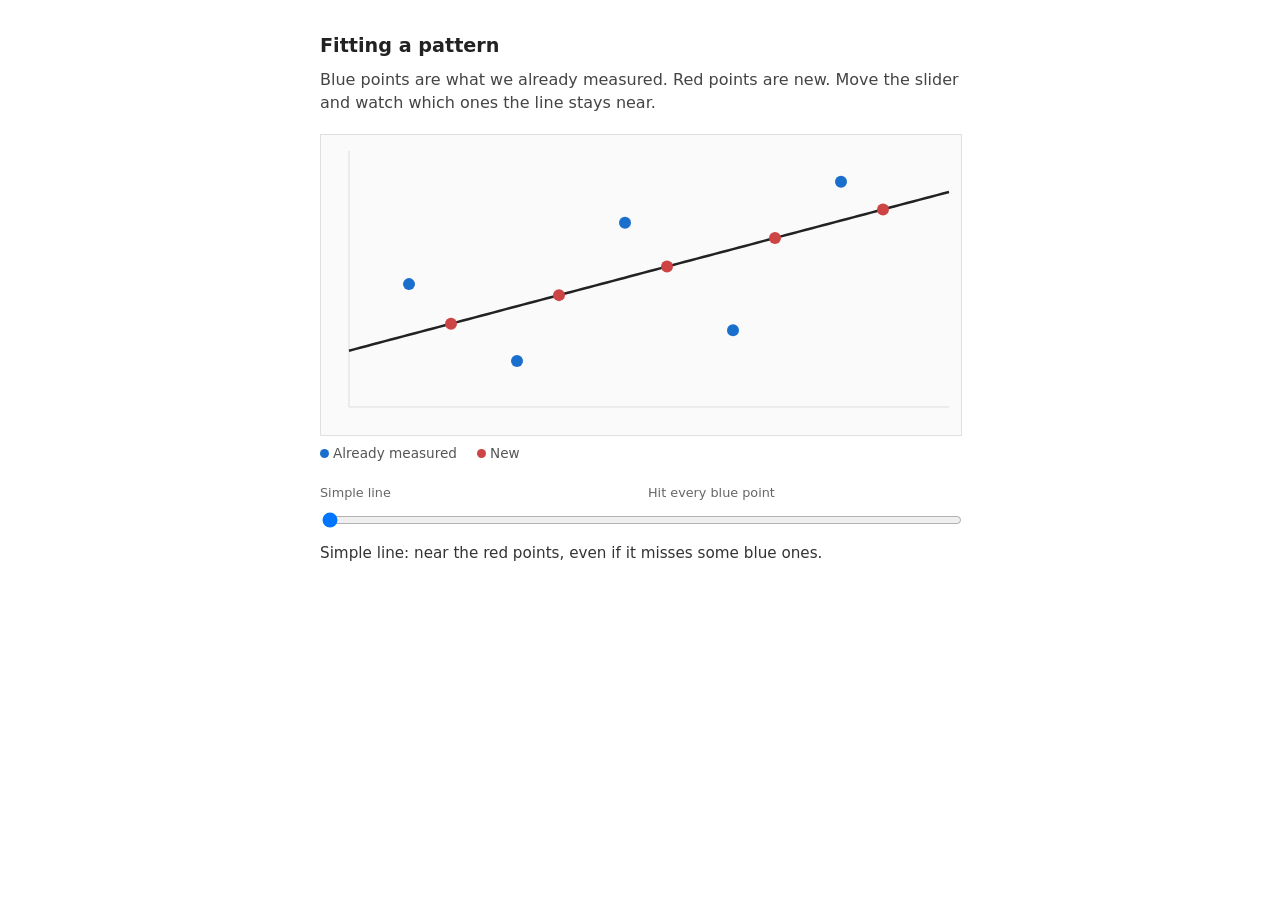
<file: index.html>
<!--
  Author: Omar Raza
  Student ID: 230013491
  Description: Page layout for a small CS4098 demo with a scatter plot, slider,
  and short status text showing simple fit vs chasing every measured point.
-->
<!DOCTYPE html>
<html lang="en">
<head>
  <meta charset="UTF-8" />
  <meta name="viewport" content="width=device-width, initial-scale=1" />
  <title>CS4098 prototype — fitting a pattern</title>
  <!-- Basic page styling (layout only) -->
  <style>
    body {
      font-family: system-ui, sans-serif;
      max-width: 640px;
      margin: 2rem auto;
      padding: 0 1rem;
      line-height: 1.45;
      color: #222;
    }
    h1 { font-size: 1.2rem; margin: 0 0 0.5rem; font-weight: 650; }
    .lead { margin: 0 0 1.25rem; color: #444; }
    canvas {
      display: block;
      width: 100%;
      height: 300px;
      border: 1px solid #e0e0e0;
      background: #fafafa;
    }
    .legend {
      display: flex;
      gap: 1.25rem;
      font-size: 0.85rem;
      color: #555;
      margin: 0.5rem 0 1.25rem;
    }
    .dot {
      display: inline-block;
      width: 9px;
      height: 9px;
      border-radius: 50%;
      margin-right: 0.25rem;
    }
    .slider-row {
      display: grid;
      grid-template-columns: 1fr auto 1fr;
      align-items: center;
      gap: 0.5rem;
      margin-bottom: 0.35rem;
    }
    .slider-row span {
      font-size: 0.8rem;
      color: #666;
    }
    .slider-row span:last-child { text-align: right; }
    input[type="range"] { width: 100%; grid-column: 1 / -1; }
    .status {
      min-height: 2.75rem;
      margin-top: 0.75rem;
      font-size: 0.95rem;
      color: #333;
    }
  </style>
</head>
<body>
  <!-- Short intro -->
  <h1>Fitting a pattern</h1>
  <p class="lead">
    Blue points are what we already measured. Red points are new.
    Move the slider and watch which ones the line stays near.
  </p>

  <!-- Chart drawn by fit.js -->
  <canvas id="canvas" width="640" height="300"></canvas>
  <p class="legend">
    <span><i class="dot" style="background:#1a6ecc"></i>Already measured</span>
    <span><i class="dot" style="background:#c44"></i>New</span>
  </p>

  <!-- Slider: left = simple line, right = through every blue point -->
  <div class="slider-row">
    <span>Simple line</span>
    <span></span>
    <span>Hit every blue point</span>
    <input id="wiggle" type="range" min="0" max="8" value="0" step="1" />
  </div>
  <!-- One-line feedback for the current slider position -->
  <p class="status" id="status"></p>

  <script src="fit.js"></script>
</body>
</html>
</file>
